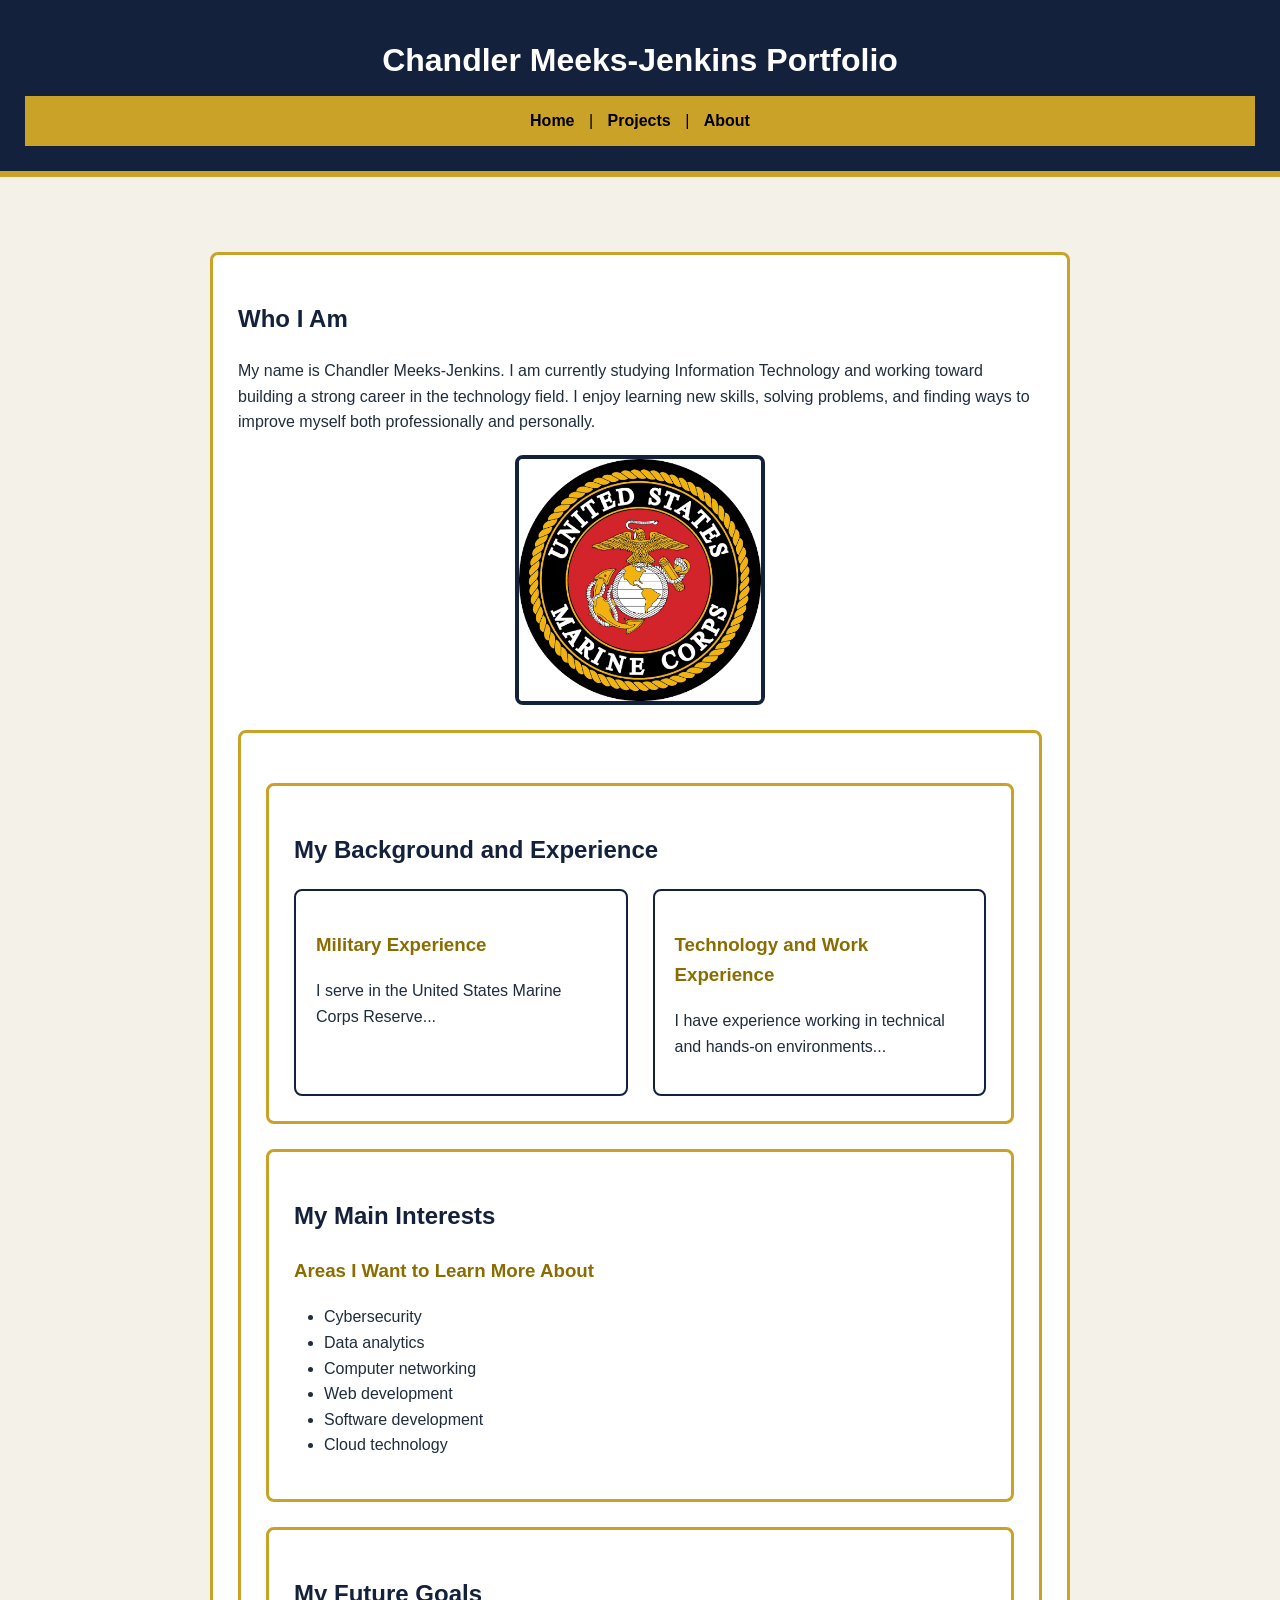
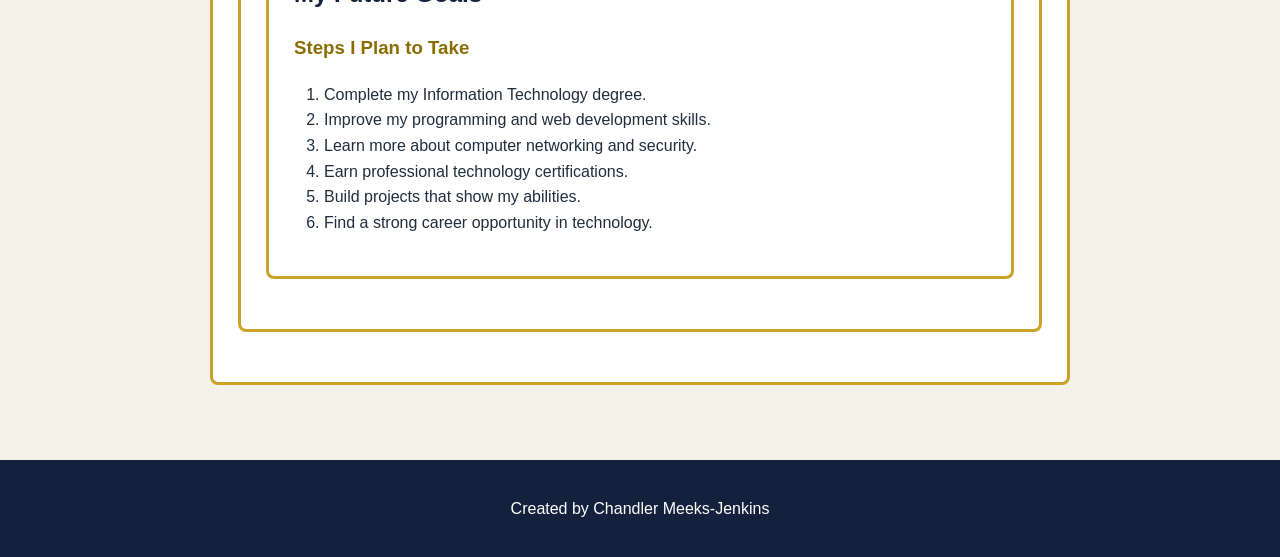
<file: index.html>
<!DOCTYPE html>
<html lang="en">

<head>
   <meta charset="UTF-8">

    <meta name="viewport"
          content="width=device-width, initial-scale=1.0">

    <title>Home | Chandler Meeks-Jenkins</title>

    <link rel="preconnect" href="https://fonts.googleapis.com">
    <link rel="preconnect" href="https://fonts.gstatic.com" crossorigin>

    <link href="https://fonts.googleapis.com/css2?family=Roboto:wght@400;700&family=Merriweather:wght@700&display=swap" rel="stylesheet">

    <link rel="stylesheet" href="style.css">


   
</head>


<body>

    <header>
        <h1 id="main-title">Chandler Meeks-Jenkins Portfolio</h1>

        <nav>
            <a href="index.html">Home</a> |
            <a href="projects.html">Projects</a> |
            <a href="about.html">About</a>
        </nav>
    </header>

    <main>

        <section class="content-card">
            <h2>Who I Am</h2>

            <p>
                My name is Chandler Meeks-Jenkins. I am currently studying
                Information Technology and working toward building a strong
                career in the technology field. I enjoy learning new skills,
                solving problems, and finding ways to improve myself both
                professionally and personally.
            </p>

            <img
                src="images/USMC.png"
                alt="United States Marine Corps logo"
                width="250">
        <section class="content-card">

        <section class="content-card">

    <h2>My Background and Experience</h2>

    <div class="experience-grid">

        <article class="experience-item">

            <h3>Military Experience</h3>

            <p>
                I serve in the United States Marine Corps Reserve...
            </p>

        </article>

        <article class="experience-item">

            <h3>Technology and Work Experience</h3>

            <p>
                I have experience working in technical and hands-on environments...
            </p>

        </article>

    </div>

</section>


        <section class="content-card">
            <h2>My Main Interests</h2>

            <h3>Areas I Want to Learn More About</h3>

            <ul>
                <li>Cybersecurity</li>
                <li>Data analytics</li>
                <li>Computer networking</li>
                <li>Web development</li>
                <li>Software development</li>
                <li>Cloud technology</li>
            </ul>
        </section class="content-card">

        <section class="content-card">
            <h2>My Future Goals</h2>

            <h3>Steps I Plan to Take</h3>

            <ol>
                <li>Complete my Information Technology degree.</li>
                <li>Improve my programming and web development skills.</li>
                <li>Learn more about computer networking and security.</li>
                <li>Earn professional technology certifications.</li>
                <li>Build projects that show my abilities.</li>
                <li>Find a strong career opportunity in technology.</li>
            </ol>
        </section class="content-card">

    </main>

    <footer>
        <p>Created by Chandler Meeks-Jenkins</p>
    </footer>

</body>

</html>
</file>
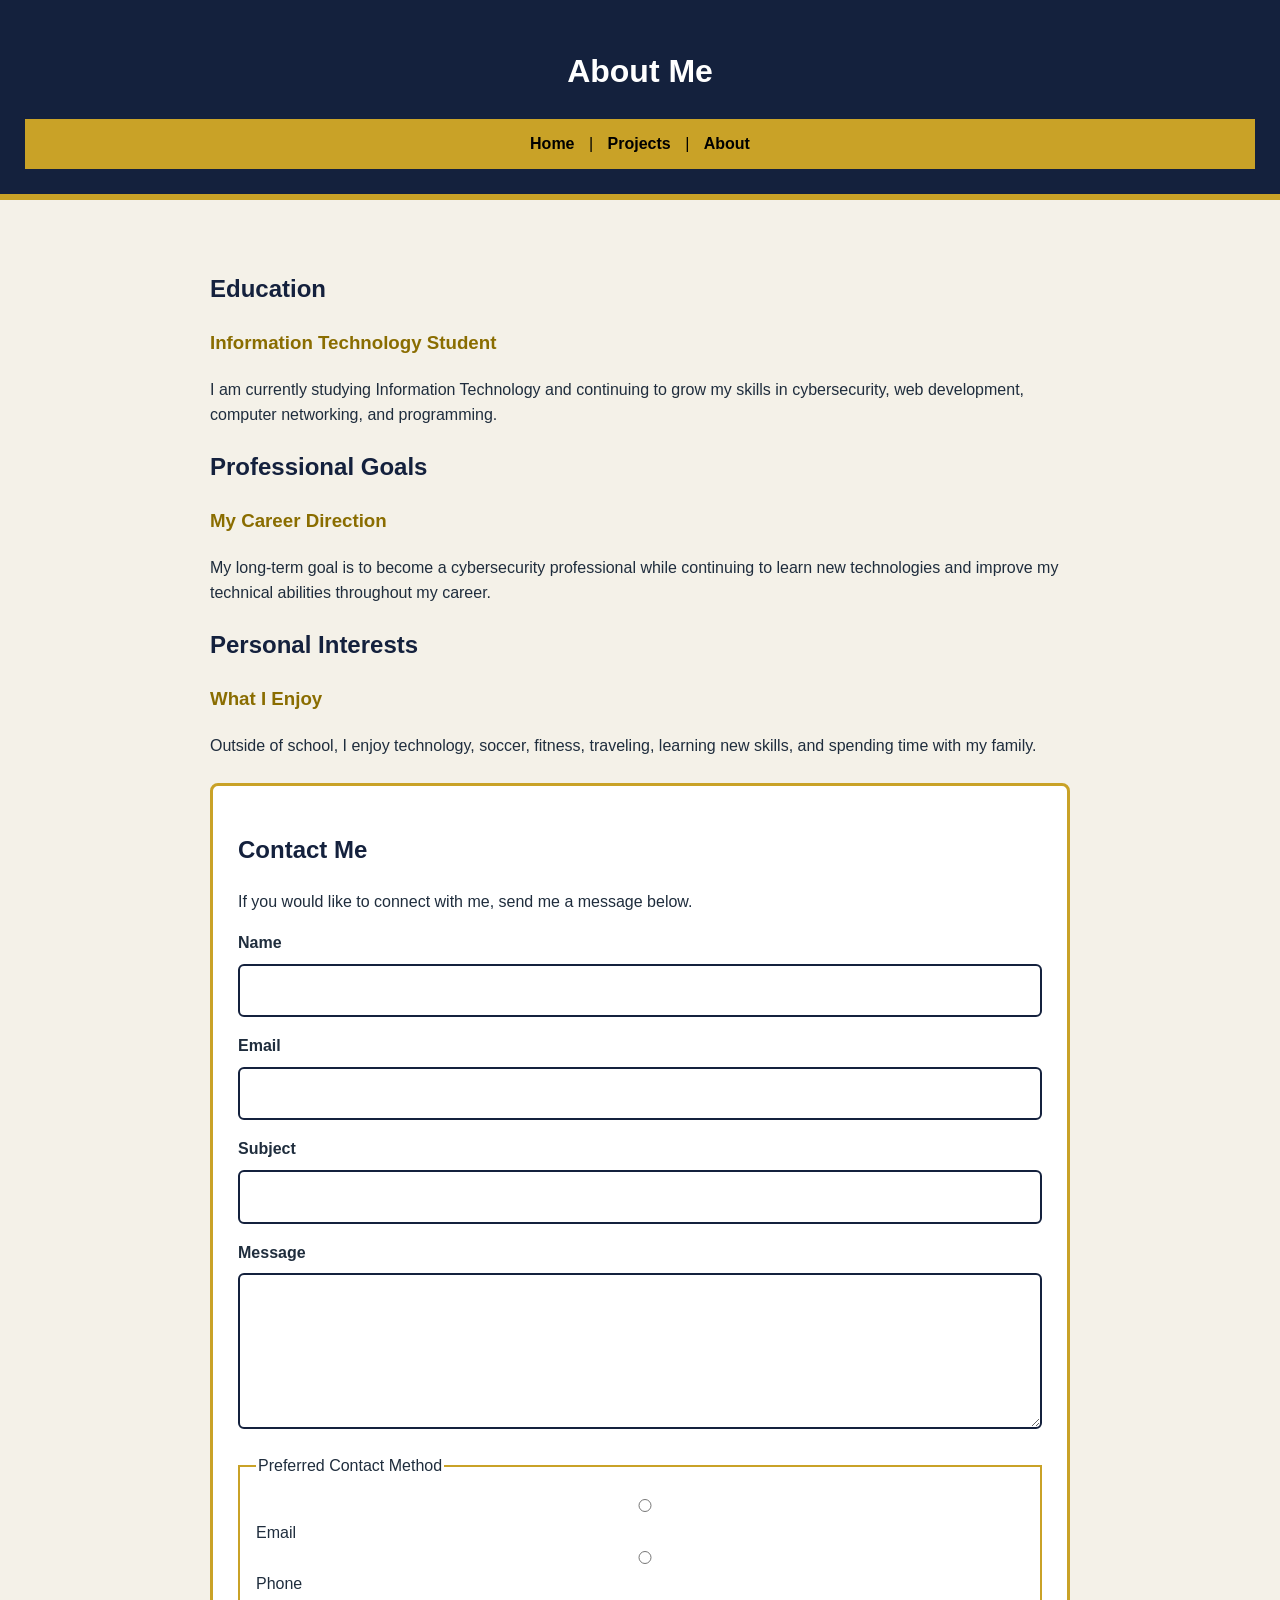
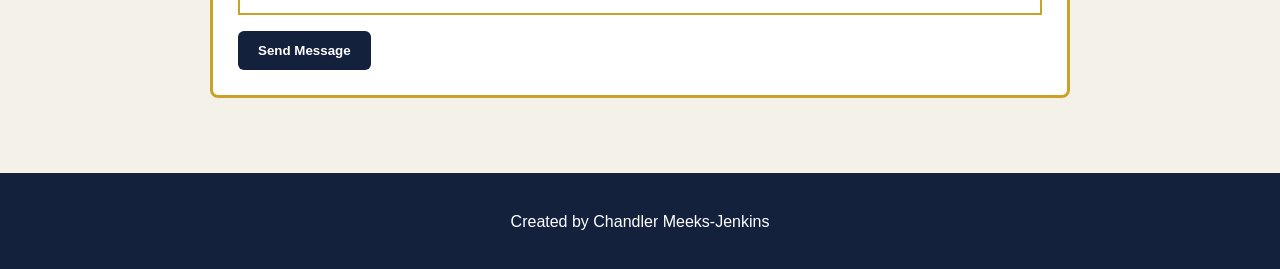
<file: about.html>
<!DOCTYPE html>
<html lang="en">

<head>
     <meta charset="UTF-8">

    <meta name="viewport"
          content="width=device-width, initial-scale=1.0">

    <title>About | Chandler Meeks-Jenkins</title>

    <link rel="preconnect" href="https://fonts.googleapis.com">
    <link rel="preconnect" href="https://fonts.gstatic.com" crossorigin>

    <link href="https://fonts.googleapis.com/css2?family=Roboto:wght@400;700&family=Merriweather:wght@700&display=swap" rel="stylesheet">

    <link rel="stylesheet" href="style.css">

</head>
               

<body>

    <header>
        <h1>About Me</h1>

        <nav>
            <a href="index.html">Home</a> |
            <a href="projects.html">Projects</a> |
            <a href="about.html">About</a>
        </nav>
    </header>

    <main>

        <section>
            <h2>Education</h2>

            <h3>Information Technology Student</h3>

            <p>
                I am currently studying Information Technology and continuing
                to grow my skills in cybersecurity, web development, computer
                networking, and programming.
            </p>
        </section>

        <section>
            <h2>Professional Goals</h2>

            <h3>My Career Direction</h3>

            <p>
                My long-term goal is to become a cybersecurity professional
                while continuing to learn new technologies and improve my
                technical abilities throughout my career.
            </p>
        </section>

        <section>
            <h2>Personal Interests</h2>

            <h3>What I Enjoy</h3>

            <p>
                Outside of school, I enjoy technology, soccer, fitness,
                traveling, learning new skills, and spending time with my family.
            </p>
        </section>

       <section class="content-card">
    <h2>Contact Me</h2>

    <p>
        If you would like to connect with me, send me a message below.
    </p>

    <form id="contact-form" novalidate>

        <div class="form-group">
            <label for="name">Name</label>
            <input type="text" id="name" name="name" required>
            <p class="error-message" id="name-error"></p>
        </div>

        <div class="form-group">
            <label for="email">Email</label>
            <input type="email" id="email" name="email" required>
            <p class="error-message" id="email-error"></p>
        </div>

        <div class="form-group">
            <label for="subject">Subject</label>
            <input type="text" id="subject" name="subject" required>
            <p class="error-message" id="subject-error"></p>
        </div>

        <div class="form-group">
            <label for="message">Message</label>
            <textarea id="message" name="message" rows="5" required></textarea>
            <p class="error-message" id="message-error"></p>
        </div>

        <fieldset>
            <legend>Preferred Contact Method</legend>

            <label>
                <input type="radio" name="contact-method" value="email">
                Email
            </label>

            <label>
                <input type="radio" name="contact-method" value="phone">
                Phone
            </label>
        </fieldset>

        <button type="submit">Send Message</button>

    </form>
</section>


    </main>

    <footer>
        <p>Created by Chandler Meeks-Jenkins</p>
    </footer>
    <script src="script.js".></script>

</body>

</html>
</file>
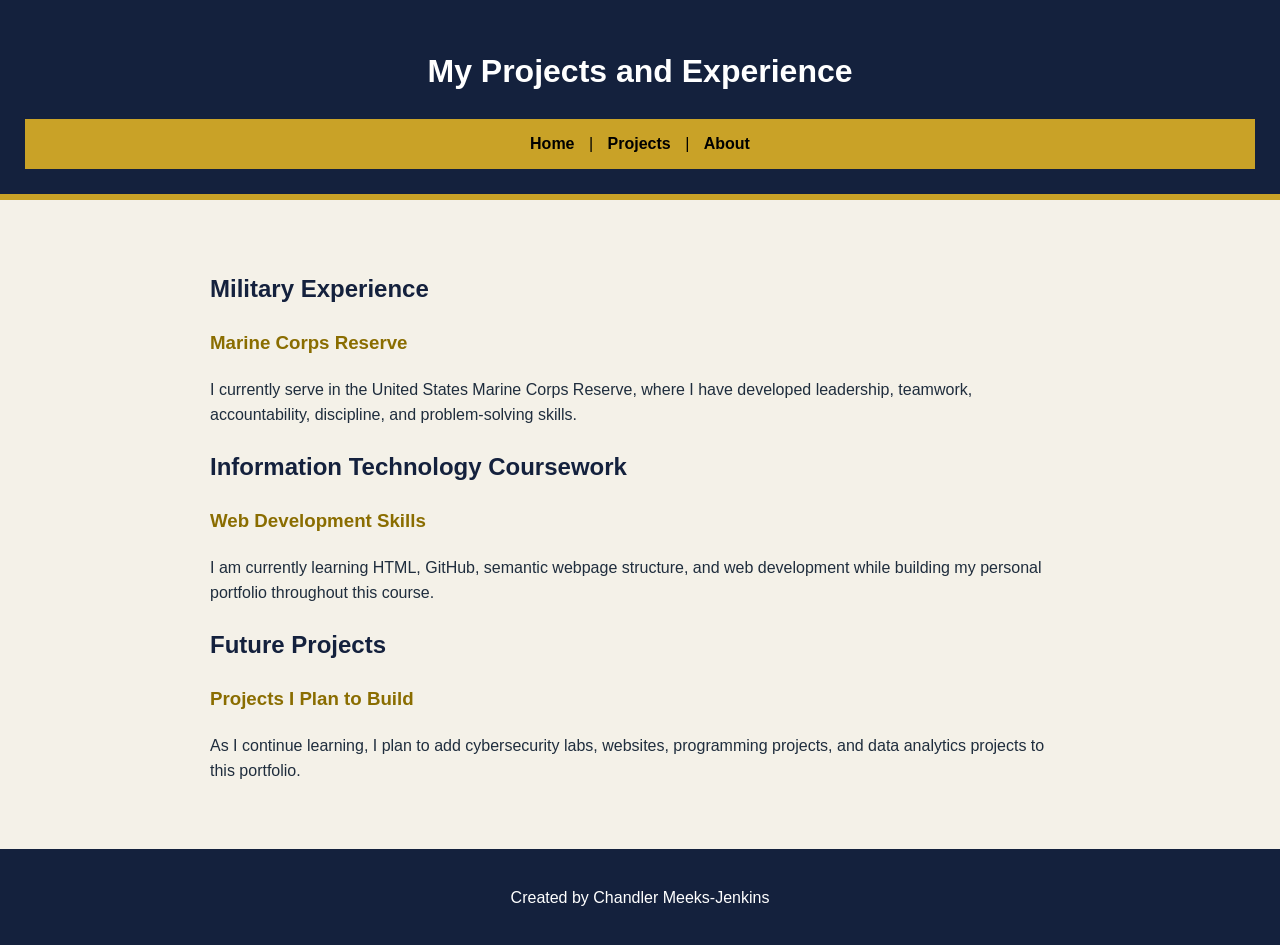
<file: projects.html>
<!DOCTYPE html>
<html lang="en">

<head>
    <meta charset="UTF-8">

    <meta name="viewport"
          content="width=device-width, initial-scale=1.0">

    <title>Projects | Chandler Meeks-Jenkins</title>

    <link rel="preconnect" href="https://fonts.googleapis.com">
    <link rel="preconnect" href="https://fonts.gstatic.com" crossorigin>

    <link href="https://fonts.googleapis.com/css2?family=Roboto:wght@400;700&family=Merriweather:wght@700&display=swap" rel="stylesheet">

    <link rel="stylesheet" href="style.css">

</head>


<body>

    <header>
        <h1>My Projects and Experience</h1>

        <nav>
            <a href="index.html">Home</a> |
            <a href="projects.html">Projects</a> |
            <a href="about.html">About</a>
        </nav>
    </header>

    <main>

        <section>
            <h2>Military Experience</h2>

            <h3>Marine Corps Reserve</h3>

            <p>
                I currently serve in the United States Marine Corps Reserve,
                where I have developed leadership, teamwork, accountability,
                discipline, and problem-solving skills.
            </p>
        </section>

        <section>
            <h2>Information Technology Coursework</h2>

            <h3>Web Development Skills</h3>

            <p>
                I am currently learning HTML, GitHub, semantic webpage
                structure, and web development while building my personal
                portfolio throughout this course.
            </p>
        </section>

        <section>
            <h2>Future Projects</h2>

            <h3>Projects I Plan to Build</h3>

            <p>
                As I continue learning, I plan to add cybersecurity labs,
                websites, programming projects, and data analytics projects
                to this portfolio.
            </p>
        </section>

    </main>

    <footer>
        <p>Created by Chandler Meeks-Jenkins</p>
    </footer>

</body>

</html>
</file>
<file: style.css>
body {background-color: lightblue;}
.content-card {background-color: white ;}
#main-title{color: navy;}
/* Makes sizing easier */
* {
    box-sizing: border-box;
}

/* Styles the whole page */
body {
    margin: 0;
    background-color: #f4f1e8;
    color: #1f2d3d;
    font-family: Arial, sans-serif;
    line-height: 1.6;
}

/* Header */
header {
    background-color: #14213d;
    color: white;
    text-align: center;
    padding: 25px;
    border-bottom: 6px solid #c9a227;
}

/* ID selector */
#main-title {
    margin: 0;
    padding: 10px;
}
/* Navigation */
nav {
    background-color: #c9a227;
    color: #000000;
    padding: 12px;
}

nav a {
    color: #000000;
    text-decoration: none;
    font-weight: bold;
    margin: 0 10px;
}

nav a:visited {
    color: #000000;
}

nav a:hover,
nav a:focus {
    color: #ffffff;
    background-color: #14213d;
    text-decoration: underline;
}

/* Main page */
main {
    max-width: 900px;
    margin: 30px auto;
    padding: 20px;
}

/* Class selector */
.content-card {
    background-color: white;
    margin: 25px 0;
    padding: 25px;
    border: 3px solid #c9a227;
    border-radius: 8px;
}

/* Type selectors */
h2 {
    color: #14213d;
}

h3 {
    color: #8a6d00;
}

p {
    margin-bottom: 15px;
}

ul,
ol {
    padding-left: 30px;
}

/* Image */
img {
    display: block;
    margin: 20px auto;
    border: 4px solid #14213d;
    border-radius: 8px;
}

/* Footer */
footer {
    background-color: #14213d;
    color: white;
    text-align: center;
    padding: 20px;
    margin-top: 30px;
}.experience-grid {
    display: grid;
    grid-template-columns: 1fr 1fr;
    gap: 25px;
}

.experience-item {
    background: white;
    padding: 20px;
    border: 2px solid #14213d;
    border-radius: 8px;
}
/* Accessibility contrast fixes */

#main-title {
    color: #ffffff;
}
/* Contact form */

.form-group {
    margin-bottom: 16px;
}

.form-group label {
    display: block;
    font-weight: bold;
    margin-bottom: 8px;
}

input,
textarea {
    width: 100%;
    padding: 12px;
    border: 2px solid #14213d;
    border-radius: 6px;
    font: inherit;
}

fieldset {
    margin: 16px 0;
    padding: 16px;
    border: 2px solid #c9a227;
}

fieldset label {
    margin-right: 16px;
}

button {
    background-color: #14213d;
    color: #ffffff;
    padding: 12px 20px;
    border: none;
    border-radius: 6px;
    font-weight: bold;
    cursor: pointer;
}

button:hover,
button:focus {
    background-color: #000000;
}

.error-message {
    color: #8b0000;
    font-weight: bold;
    margin-top: 4px;
}

/* Tablet */
@media screen and (max-width: 768px) {

    .experience-grid {
        grid-template-columns: 1fr;
    }

    nav {
        display: flex;
        flex-direction: column;
        align-items: center;
    }

    nav a {
        display: block;
        margin: 8px 0;
    }

    img {
        max-width: 100%;
        height: auto;
    }

}

/* Mobile */
@media screen and (max-width: 320px) {

    header {
        padding: 15px;
    }

    nav {
        display: flex;
        flex-direction: column;
        align-items: center;
    }

    nav a {
        display: block;
        margin: 8px 0;
    }

    main {
        padding: 10px;
    }

    .content-card {
        padding: 15px;
    }

    .experience-grid {
        grid-template-columns: 1fr;
    }

    img {
        max-width: 100%;
        height: auto;
    }

}
</file>
